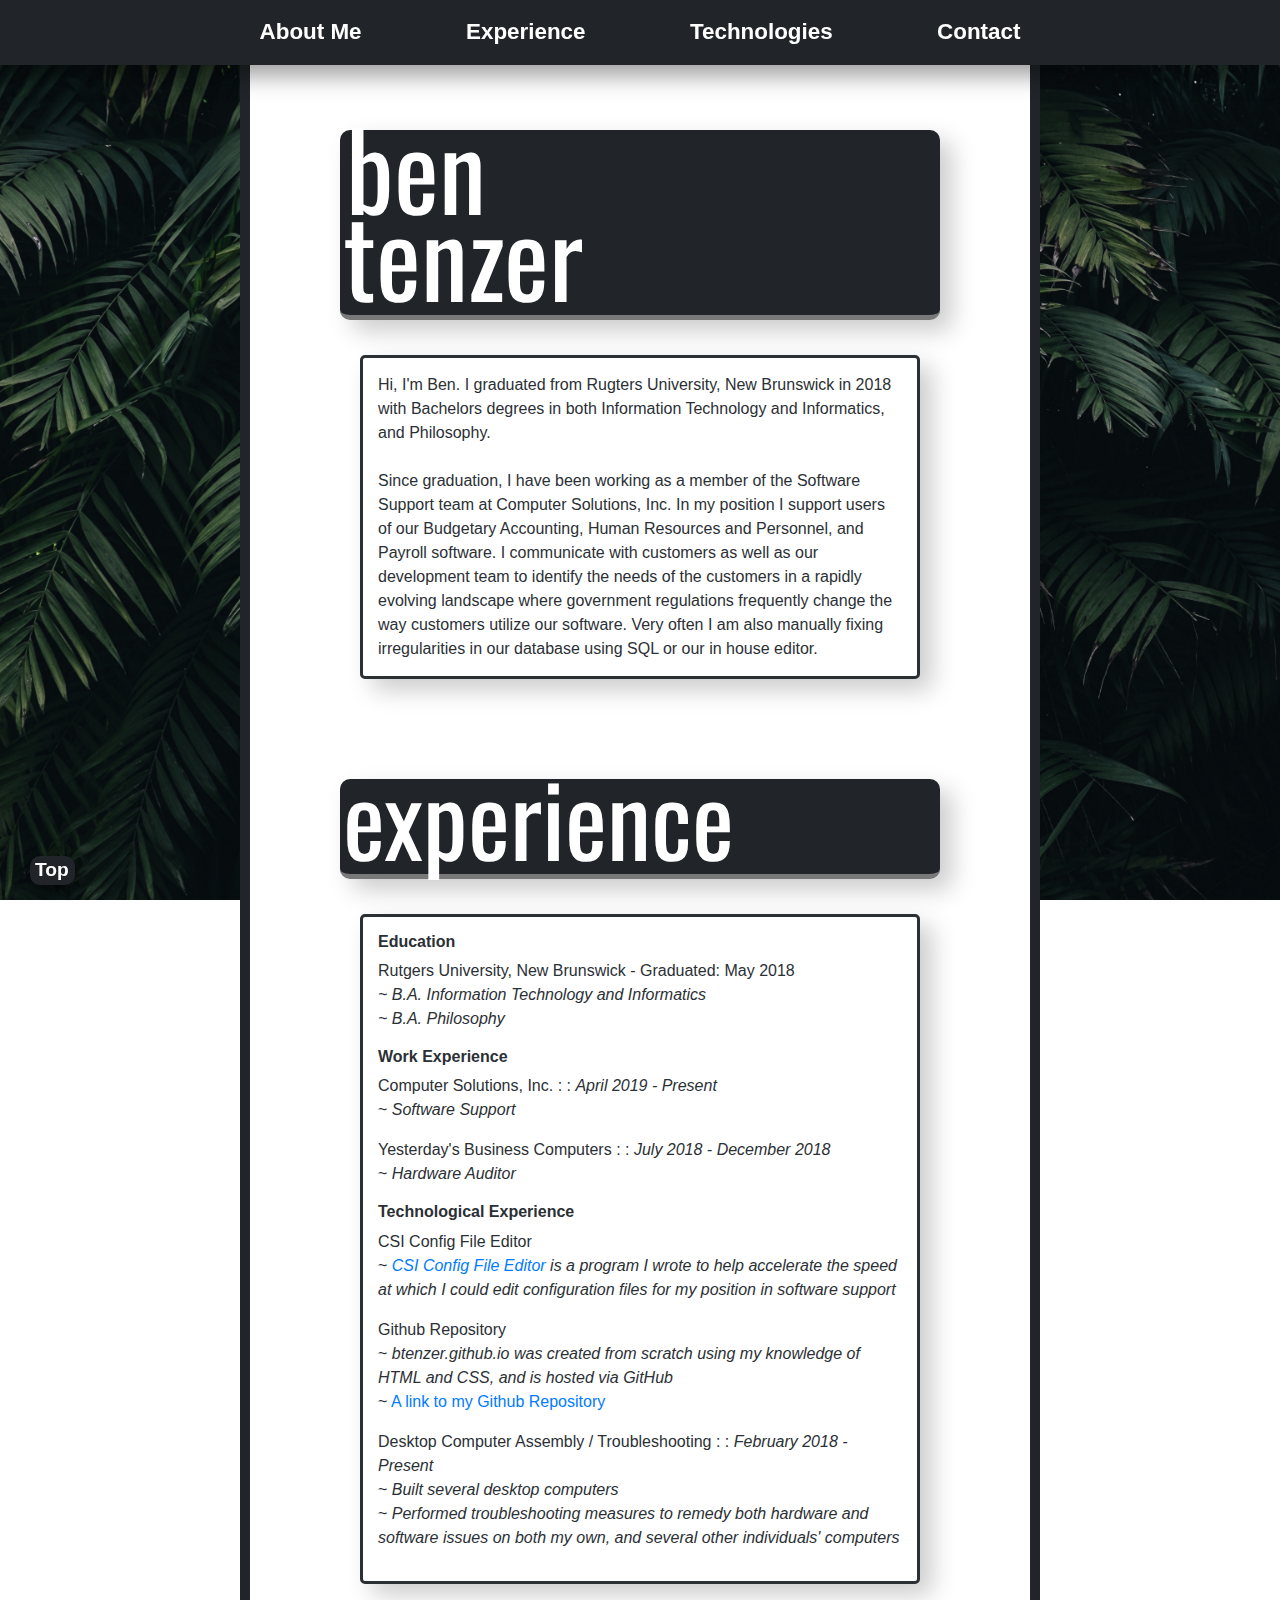
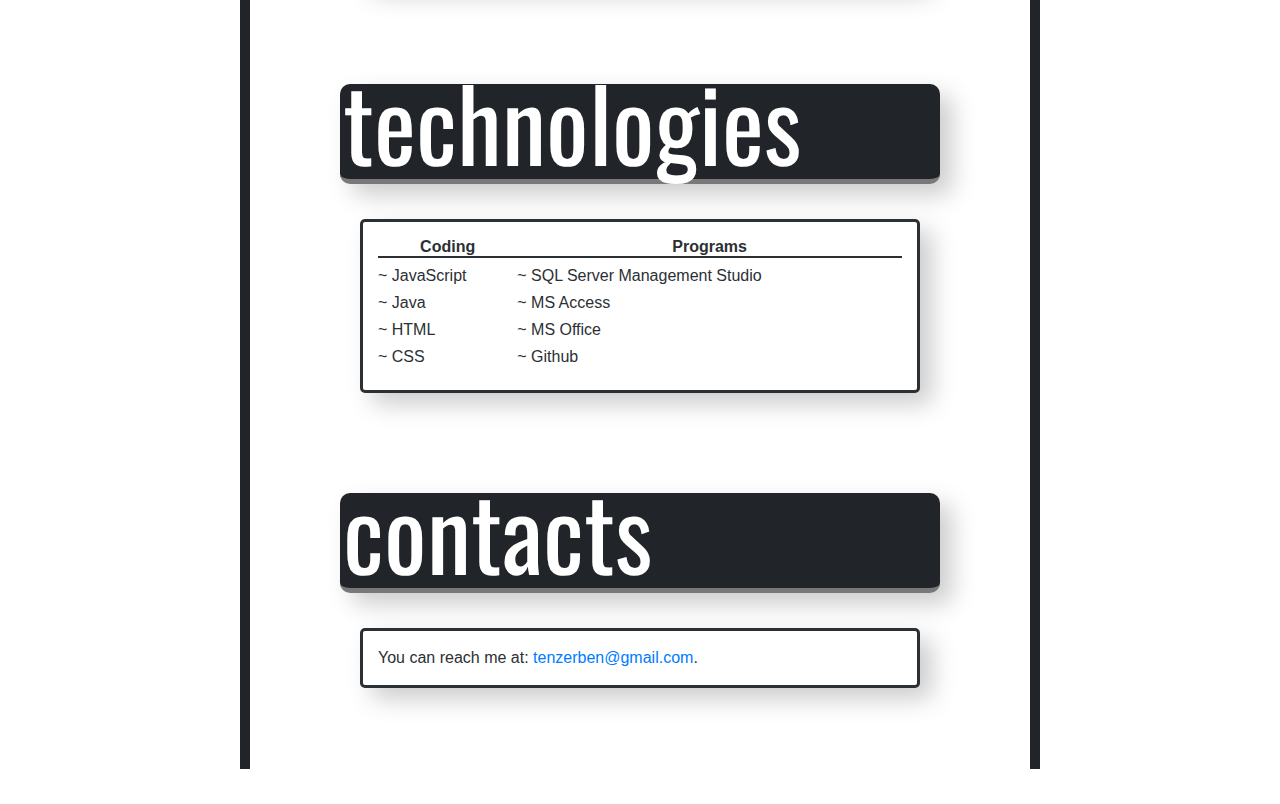
<file: index.html>
<!DOCTYPE html>
<html lang="en">

	<head>
		<link href="https://maxcdn.bootstrapcdn.com/bootstrap/4.0.0/css/bootstrap.min.css" rel="stylesheet" integrity="sha384-Gn5384xqQ1aoWXA+058RXPxPg6fy4IWvTNh0E263XmFcJlSAwiGgFAW/dAiS6JXm" crossorigin="anonymous">

   		<!-- Fonts -->
   		<link href="https://fonts.googleapis.com/css?family=Oswald" rel="stylesheet">

   		<!-- CSS sheets -->
		<link rel="stylesheet" href="v3_css_main.css">
    	<link rel="stylesheet" href="v3_css_nav.css">

    	<!-- JS sheets -->
    	<script type="text/javascript" src="v3_js_main.js"></script>

		<meta name="viewport" content="width=device-width, initial-scale=1.0">

		<title>Ben Tenzer</title>

		<!-- JS scripts -->
		<script type="text/javascript">

			// function linkB() {
			// 	window.location.href = 'https://github.com/BTenzer/btenzer.github.io';
			// }

		</script>
		<!-- end JS scripts -->

	</head>

	<!-- Version 3 Layout -->
	<!-- AboutMe/Experience/Technologies/Contact -->

	<body>
		<!-- navigation bar -->
		<nav id="horizontal-nav" class="fluid-container"> 
			<ul>
			<!-- navigation links -->
				<li>
					<a href="#">About Me</a>
				</li>
				<li>
					<a href="index.html#expAnchor">Experience</a>
				</li>
				<li>
					<a href="index.html#techAnchor">Technologies</a>
				</li>
				<li>
					<a href="index.html#conAnchor">Contact</a>
				</li>
			</ul>
			<!-- end navigation links -->
		</nav>
		<!-- end navigation bar -->


		<!-- full page -->
		<div class="fluid-container" id="background-container">

			<!-- white center panel -->
		    <div class="container borderOrangeSides" id="white-center"> 


		        <div class="container sleightShadow sectionHeading" id="bioText">

		        	<p id="bigBen" class="bio-heading-text"><span onclick="linkB()">b</span>en</p>

		            <p id="bigTenzer" class="bio-heading-text">tenzer</p>

		        </div>

		        <p class="paraText">
					Hi, I'm Ben. I graduated from Rugters University, New Brunswick in 2018 with Bachelors degrees in both Information Technology and Informatics, and Philosophy.  
					<br><br>
					Since graduation, I have been working as a member of the Software Support team at Computer Solutions, Inc. In my position I support users of our Budgetary Accounting, Human Resources and Personnel, and Payroll software. I communicate with customers as well as our development team to identify the needs of the customers in a rapidly evolving landscape where government regulations frequently change the way customers utilize our software. Very often I am also manually fixing irregularities in our database using SQL or our in house editor.
				</p>
	
				
				<!-- Experience Section -->
		        <div id="expAnchor"></div>
		        <div class="container sectionHeading sleightShadow">
		            <p class="heading-text">experience</p>
		        </div>
		        <div class="paraText">					
		        	<h3 class="textProps">Education</h3>
		        	<p>Rutgers University, New Brunswick - Graduated: May 2018
		        		<span class="italics">
		        			<br> ~ B.A. Information Technology and Informatics
		        			<br> ~ B.A. Philosophy
						</span>
					</p>
		        	<h3 class="textProps">Work Experience</h3>
					<p>Computer Solutions, Inc. : : <span class="italics">April 2019 - Present</span>
						<br> ~ <span class="italics">Software Support</span>
					</p>
		        	<p>Yesterday's Business Computers : : <span class="italics">July 2018 - December 2018</span>
						<br> ~ <span class="italics">Hardware Auditor</span>
					</p>
		        	
					<h3 class="textProps">Technological Experience</h3>
					<p>CSI Config File Editor <span class="italics"></span>
						<br> ~ <span class="italics"><a href="https://ensrealissimum.github.io/" target="_blank">CSI Config File Editor</a> is a program I wrote to help accelerate the speed at which I could edit configuration files for my position in software support</span>
					</p>
					<p>Github Repository <span class="italics"></span>
						<!-- <br> ~ <span class="italics">Hosted my personal site (<a href="btenzer.github.io">btenzer.github.io</a>) using Github</span> -->
						<br> ~ <span class="italics">btenzer.github.io was created from scratch using my knowledge of HTML and CSS, and is hosted via GitHub</span>
						<br> ~ <a href="https://github.com/BTenzer">A link to my Github Repository</a>
					</p>
					<p>Desktop Computer Assembly / Troubleshooting : : <span class="italics">February 2018 - Present</span>
						<br> ~ <span class="italics">Built several desktop computers</span>
						<br> ~ <span class="italics">Performed troubleshooting measures to remedy both hardware and software issues on both my own, and several other individuals' computers</span>
					</p>
				</div>
				<!-- Experience Section End -->

	    
				<!-- Technologies Section -->
		        <div class="sectionPadding" id="techAnchor"></div>
		        <div class="container sectionHeading sleightShadow">
		            <p class="heading-text">technologies</p>
				</div>
				<div class="paraText">		
					
					<!-- shift all inline CSS into the css file -->

					<table style="width: 100%">
						<tr style="text-align: center;">
							<th><h3 style="text-decoration: none; border-bottom: 2px solid #2b3035;" class="textProps">Coding</h3></th> 
							<th><h3 style="text-decoration: none; border-bottom: 2px solid #2b3035;" class="textProps">Programs</h3></th>
						</tr>
						<tr>
							<td><h4 class="technologiesItems"> ~ JavaScript</h4></td> <td><h4 class="technologiesItems"> ~ SQL Server Management Studio</h4></td>
						</tr>
						<tr>
							<td><h4 class="technologiesItems"> ~ Java</h4></td> <td><h4 class="technologiesItems"> ~ MS Access</h4></td>
						</tr>
						<tr>
							<td><h4 class="technologiesItems"> ~ HTML</h4></td> <td><h4 class="technologiesItems"> ~ MS Office</h4></td> 
						</tr>
						<tr>
							<td><h4 class="technologiesItems"> ~ CSS</h4></td> <td><h4 class="technologiesItems"> ~ Github</h4></td>
						</tr>
						<!-- <tr>
							<td><h4 class="technologiesItems"></h4></td>
						</tr>
						<tr>
							<td><h4 class="technologiesItems"></h4></td>
						</tr> -->
						<!-- <tr style="text-align: center;">
							<th><h3 style="text-decoration: none; border-bottom: 2px solid #2b3035;" class="textProps">Hardware</h3></th> 
							<th><h3></h3></th>
						</tr>
						<tr>
							<td><h4 class="technologiesItems"> ~ Desktop</h4></td> <td><h4 class="technologiesItems"></h4></td>
						</tr> -->
					</table>
				</div>
				<!-- Technologies Section End -->

				<!-- Contacts Section -->
		        <div class="sectionPadding" id="conAnchor"></div>
		        <div class="container sectionHeading sleightShadow">
		            <p class="heading-text">contacts</p>
		        </div>
		        <p class="paraText">You can reach me at: <a href="mailto:tenzerben@gmail.com">tenzerben@gmail.com</a>. </p>
				<!-- Contacts Section End -->
			</div>
		    <!-- end white center strip -->
		</div>
		<!-- end full page  -->

		<!-- return to top btn -->
		<div id="to-top">
		    <a href="index.html#">Top</a>
		</div>
		<!-- return to top end -->

		<!-- script plugins -->
		<div>
			<script src="https://maxcdn.bootstrapcdn.com/bootstrap/4.0.0/js/bootstrap.bundle.min.js" integrity="sha384-feJI7QwhOS+hwpX2zkaeJQjeiwlhOP+SdQDqhgvvo1DsjtiSQByFdThsxO669S2D" crossorigin="anonymous"></script>
			<script src="https://maxcdn.bootstrapcdn.com/bootstrap/4.0.0/js/bootstrap.min.js" integrity="sha384-JZR6Spejh4U02d8jOt6vLEHfe/JQGiRRSQQxSfFWpi1MquVdAyjUar5+76PVCmYl" crossorigin="anonymous"></script>
   			<script src="https://code.jquery.com/jquery-3.2.1.slim.min.js" integrity="sha384-KJ3o2DKtIkvYIK3UENzmM7KCkRr/rE9/Qpg6aAZGJwFDMVNA/GpGFF93hXpG5KkN" crossorigin="anonymous"></script>
   		</div>
   		<!-- end script plugins -->

   		<!-- under construction alert -->
   		<script type="text/javascript">
   			
   			// alert("This site is currently undergoing construction.");

   			document.getElementById("projectsHead").onclick=function(){
   				window.location.href = 'https://github.com/BTenzer/btenzer.github.io';
   			}
   		</script>
   		<!-- end under construction alert -->
	</body>

</html>
</file>
<file: v3_css_main.css>
* {margin: 0; padding: 0;}

/* shadow options */

.botShadow { /* for bottom of element */
    box-shadow: 0 7px 35px -11px black;
}

.sleightShadow { /* for bottom right side */
    box-shadow: 12px 11px 25px 0px #ccc;
}

/* end shadow options */

#background-container {
    position: sticky;
    background-color: white;
    background-image: url("./images/leaves2.jpg");
    background-repeat: no-repeat;
    background-attachment: fixed;
    background-size: cover;
    margin-top: -35px !important;
}

#white-center {
    /* general properties */
    background-color: white;
    width: 800px;
    min-width: 800px;
    height: 100%;
    opacity: 1;

    /* text properties */
    font-size: 1em;
    color: white;

    /* box model properties */
    margin-left: auto;
    margin-right: auto;
    padding: 65px;
    position: relative;

    /* border properties */
    border-style: solid;
    border-width: 10px; 
    border-top-width: 0px;
    border-bottom-width: 0px;
    border-color: #212529;
}

#white-center > .container {
    border-radius: 10px !important;
    margin-bottom: 35px;
}

/* bio heading and paragraph */
#bioText {
    height: 190px;
}

#bigBen {
    padding-left: 3px;
    line-height: 75px;
}

#bigTenzer {
    line-height: 67px;
}

.bio-heading-text {
    color: white;
    font-size: 80pt;
    font-family: 'Oswald', sans-serif;
}
/* end bio heading and paragraph */

.heading-text {
    color: white;
    font-size: 75pt;
    font-family: 'Oswald', sans-serif;

}

.sectionHeading {
    background-color: #212529;
    height: 100px;
    width: 600px;
    min-width: 600px !important;
    padding-left: 3px;
    line-height: 75px;
    color: white;
    border-bottom: #797979 solid 5px;

    /* position properties */
    margin-left: auto;
    margin-right: auto;
    margin-top: 100px;
}

.paraText {
    /* general properties */
    width: 560px;
    background-color: white;
    padding: 15px;
    height: 100%;
    box-shadow: 12px 11px 25px 0px #ccc;
    opacity: 1;
    border-radius: 5px;
    border: #2b3035 solid 3px;

    /* text properties */
    color: #2b3035;
    text-indent: 0em;
    font-size: 1em;
    font-weight: normal;

    /* position properties */
    margin-left: auto;
    margin-right: auto;
    position: relative;
}

.italics {
    font-style: italic;
}

.indentTxt {
    text-indent: 5em !important;
}

.textProps {
    color: #2b3035;
    text-indent: 0em;
    font-size: 1em;
    font-weight: bold;
}

.technologiesItems {
    padding-top: 0px;
    color: #2b3035;
    text-indent: 0em;
    font-size: 1em;
}

/*
#resAnchor, #workAnchor, #conAnchor {
    padding-bottom: 75px;
    margin-bottom: 75px;
}
*/
</file>
<file: v3_css_nav.css>
* {margin: 0px; padding: 0px;}
nav, main {display: block;}

#horizontal-nav {
    background-color: #212529;
    height: 65px;
    color: white;
    /*padding: 20px 0px 20px 0px;*/
    text-align: center;
    width: 100%;
    min-width: 800px;
    box-shadow: 0px 10px 25px 0px #0006;
    margin: 0px auto 0px auto;
    position: fixed;
    top: 0px;
    z-index: 10;
    /*border-bottom: #c61313 solid 4px;*/
}

#horizontal-nav ul {
    padding: 15px;
}

#horizontal-nav li {
    display: inline;
    list-style-type: none;
    padding: 50px;
}

/* link styling */
#horizontal-nav a {
    font-size: 1.4em;
    color: white;
    position: relative;
    text-decoration: none;
    font-weight: 600;
}

/* underline animation */
#horizontal-nav a:hover {
	color: white;
}

#horizontal-nav a:before {
	content: "";
	position: absolute;
	width: 100%;
    height: 3px;
	bottom: -3px;
	left: 0px;
	background-color: #797979;
	visibility: hidden;
	-webkit-transform: scaleX(0);
	transform: scaleX(0);
	-webkit-transform: all 0.2s ease-in-out 0s;
	transition: all 0.2s ease-in-out 0s;
}

#horizontal-nav a:hover:before {
	visibility: visible;
	-webkit-transform: scaleX(1.1);
	transition: scaleX(1.1);
}
/* end underline animation */

/* return to top navigation */
#to-top {
    /* general properties*/
    background-color: #212529;
    border-radius: 10px;
    box-shadow: 4px 4px 15px -3px black;
    width: 45px;

    /* position properties */
    position: fixed;
    bottom: 15px;
    left: 30px;
}

#to-top:hover {
    border-bottom: #797979 solid 2px;
}

#to-top a {
    /* text properties */
    color: white;
    font-size: 1.2em;
    text-align: center;
    text-decoration: none;
    font-weight: 600;
    padding: 5px;

    /* position properties */
    position: relative;
}

#to-top a:hover {
    color: white;
}

#to-top a:hover:before {
    content: "";
    position: absolute;
    width: 100%;
    height: 2px;
    bottom: 0px;
    left: 0px;
    background-color: white;
    visibility: hidden;
    -webkit-transform: scaleX(0);
    transform: scaleX(0);
    -webkit-transform: all 0.2s ease-in-out 0s;
    transition: all 0.2s ease-in-out 0s;
}
/* end return to top navigation */

    /*position: relative;
    left: 0;
    bottom: 0;
    background-color: #212529;
    border-radius: 15px;
    color: white;
    font-size: 1em;
    height: 2em;
    width: 7.5%;
    text-align: center;
    text-align: justify;
    position: sticky;*/
</file>
